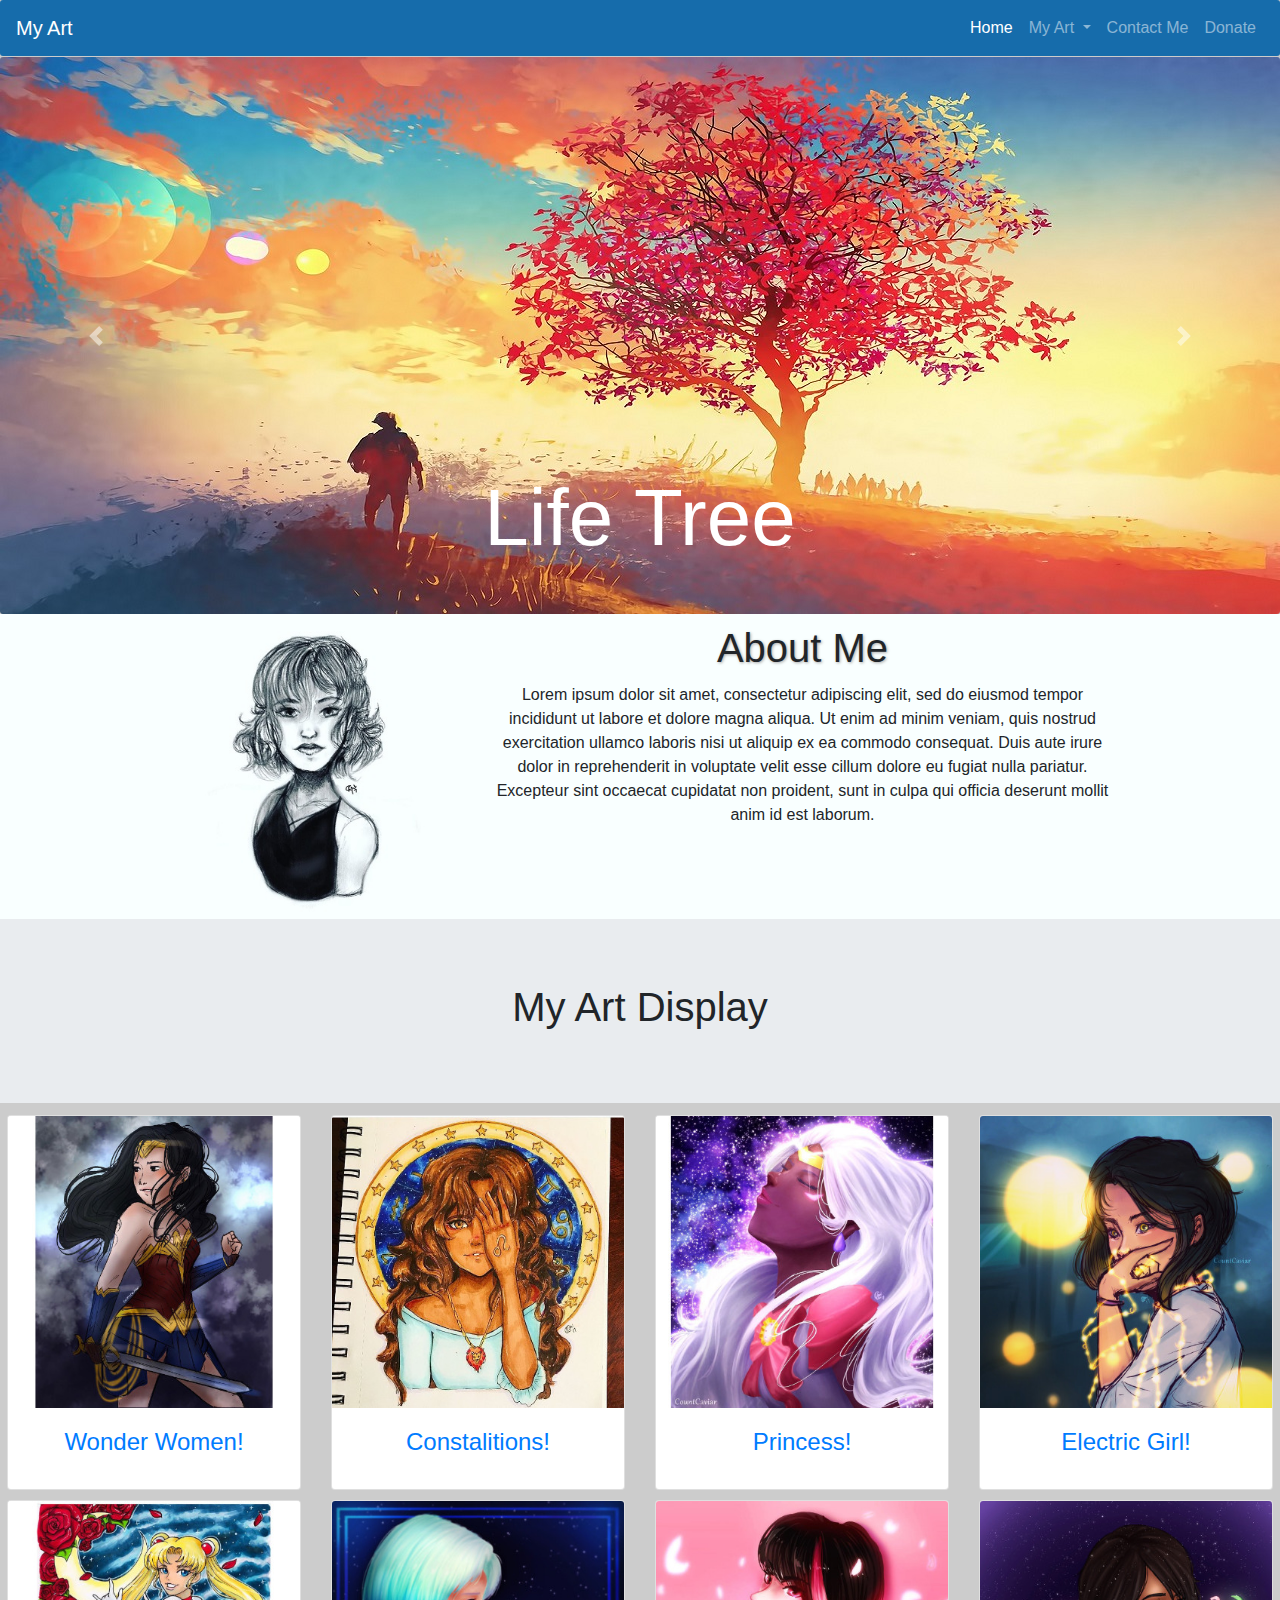
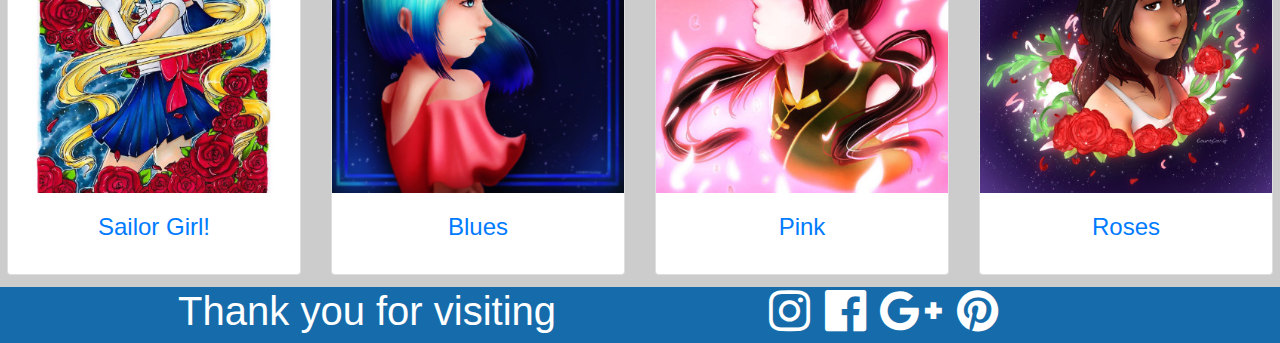
<file: ArtWebSite/index.html>
<!DOCTYPE html>
<html>

<head>
  <meta charset="utf-8">
  <title>ArtLand</title>
  <link rel="stylesheet" href="https://maxcdn.bootstrapcdn.com/font-awesome/4.7.0/css/font-awesome.min.css" />
  <link rel="stylesheet" href="css\BootStrap\bootstrap-grid.min.css" />
  <link rel="stylesheet" href="css\BootStrap\bootstrap.min.css" />
  <link rel="stylesheet" href="css\index.css" />

</head>

<body>

  <div class="container-fluid">
    <!-- ####################  NavBar  ####################  -->

    <nav class="navbar navbar-expand-lg navbar-dark">

      <a class="navbar-brand" href="#">My Art</a>
      <button class="navbar-toggler" type="button" data-toggle="collapse" data-target="#navbarSupportedContent" aria-controls="navbarSupportedContent" aria-expanded="false" aria-label="Toggle navigation">
    <span class="navbar-toggler-icon"></span>
  </button>

      <div class="collapse navbar-collapse" id="navbarSupportedContent">
        <ul class="navbar-nav ml-auto">
          <li class="nav-item active">
            <a class="nav-link" href="#">Home <span class="sr-only">(current)</span></a>
          </li>
          <li class="nav-item dropdown">
            <a class="nav-link dropdown-toggle" href="#" id="navbarDropdown" role="button" data-toggle="dropdown" aria-haspopup="true" aria-expanded="false">
          My Art
        </a>
            <div class="dropdown-menu" aria-labelledby="navbarDropdown">
              <a class="dropdown-item" href="#">Sketches</a>
              <div class="dropdown-divider"></div>
              <a class="dropdown-item" href="#">Animations</a>
              <div class="dropdown-divider"></div>
              <a class="dropdown-item" href="#">Gif</a>
              <div class="dropdown-divider"></div>
              <a class="dropdown-item" href="#">Digital Art</a>
            </div>
          </li>
          <li class="nav-item">
            <a class="nav-link" href="#">Contact Me</a>
          </li>
          <li class="nav-item">
            <a class="nav-link" href="#">Donate</a>
          </li>
        </ul>

      </div>
    </nav>
    <!-- ####################  carousel ####################  -->

    <div id="carouselExampleControls" class="carousel slide" data-ride="carousel">
      <div class="carousel-inner">
        <div class="carousel-item active">
          <img class="img-fluid d-block correction" src="assets\tithi-luadthong-digital-art-new.jpg" alt="First slide">
          <div class="carousel-caption d-none d-md-block">
            <h3 class="corousel-h3">Life Tree</h3>
          </div>
        </div>
        <div class="carousel-item">
          <img class="img-fluid d-block correction" src="assets\Serenity Digital Art_HD.jpg" alt="Second slide">
        </div>
        <div class="carousel-item">
          <img class="img-fluid d-block  correction" src="assets\touch_the_sky___90min_speedpaint_by_byzwa_dher-d873ctd.jpg" alt="Third slide">
        </div>
      </div>
      <a class="carousel-control-prev" href="#carouselExampleControls" role="button" data-slide="prev">
    <span class="carousel-control-prev-icon" aria-hidden="true"></span>
    <span class="sr-only">Previous</span>
  </a>
      <a class="carousel-control-next" href="#carouselExampleControls" role="button" data-slide="next">
    <span class="carousel-control-next-icon" aria-hidden="true"></span>
    <span class="sr-only">Next</span>
  </a>
    </div>

    <!--  ####################  AboutMe  ####################  -->

    <div class="container-flex AboutMe">
      <div class="row">
        <div class="col"></div>
        <div class="col-md-12 col-lg-3 AboutMe-img-cont">
          <img class="img-fluid AboutMe-pic" src="assets/ProfilePic.jpg" />
        </div>
        <div class="col-md-12 col-lg-6">
          <div class="row">
            <div class="col-12">
              <h1 class="AboutMe-h1">About Me</h1>
            </div>
          </div>
          <div class="row AboutMe-text">
            <div class="col-12">
              <p class="AboutMe-P">
                Lorem ipsum dolor sit amet, consectetur adipiscing elit, sed do eiusmod tempor incididunt ut labore et dolore magna aliqua. Ut enim ad minim veniam, quis nostrud exercitation ullamco laboris nisi ut aliquip ex ea commodo consequat. Duis aute irure dolor
                in reprehenderit in voluptate velit esse cillum dolore eu fugiat nulla pariatur. Excepteur sint occaecat cupidatat non proident, sunt in culpa qui officia deserunt mollit anim id est laborum.
              </p>
            </div>
          </div>
        </div>
        <div class="col"></div>
      </div>
    </div>


    <!--  ####################  Skill Display  ####################  -->
    <div class="Display-Container">
      <div class="jumbotron jumbotron-fluid">
        <div class="container">
          <h1 class="display-5">My Art Display</h1>
        </div>
      </div>
      <div class="card-container" id="CardContainer">

      </div>
    </div>

    <!--  #################### footer  ####################  -->

    <div class="foot">
      <div class="row">
        <div class="col-lg-7">
          <h1 class="Thankyounote">Thank you for visiting </h1>
        </div>
        <div class="col-lg-5 SocialMedia">
          <a href="#" class="SMediaCont"><i class="fa fa-instagram fa-3x" aria-hidden="true"></i></a>
          <a href="#" class="SMediaCont"><i class="fa fa-facebook-official fa-3x" aria-hidden="true"></i></a>
          <a href="#" class="SMediaCont"><i class="fa fa-google-plus fa-3x" aria-hidden="true"></i></a>
          <a href="#" class="SMediaCont"><i class="fa fa-pinterest fa-3x" aria-hidden="true"></i></a>
        </div>
      </div>
    </div>
  </div>









  </div>

  <script src="https://code.jquery.com/jquery-3.2.1.slim.min.js" integrity="sha384-KJ3o2DKtIkvYIK3UENzmM7KCkRr/rE9/Qpg6aAZGJwFDMVNA/GpGFF93hXpG5KkN" crossorigin="anonymous"></script>
  <script src="https://cdnjs.cloudflare.com/ajax/libs/popper.js/1.12.3/umd/popper.min.js" integrity="sha384-vFJXuSJphROIrBnz7yo7oB41mKfc8JzQZiCq4NCceLEaO4IHwicKwpJf9c9IpFgh" crossorigin="anonymous"></script>
  <script src="https://maxcdn.bootstrapcdn.com/bootstrap/4.0.0-beta.2/js/bootstrap.min.js" integrity="sha384-alpBpkh1PFOepccYVYDB4do5UnbKysX5WZXm3XxPqe5iKTfUKjNkCk9SaVuEZflJ" crossorigin="anonymous"></script>

  <script type="text/javascript" src="javaScript\index.js"></script>
  <script>
    OnStart();
  </script>



</body>

</html>
</file>
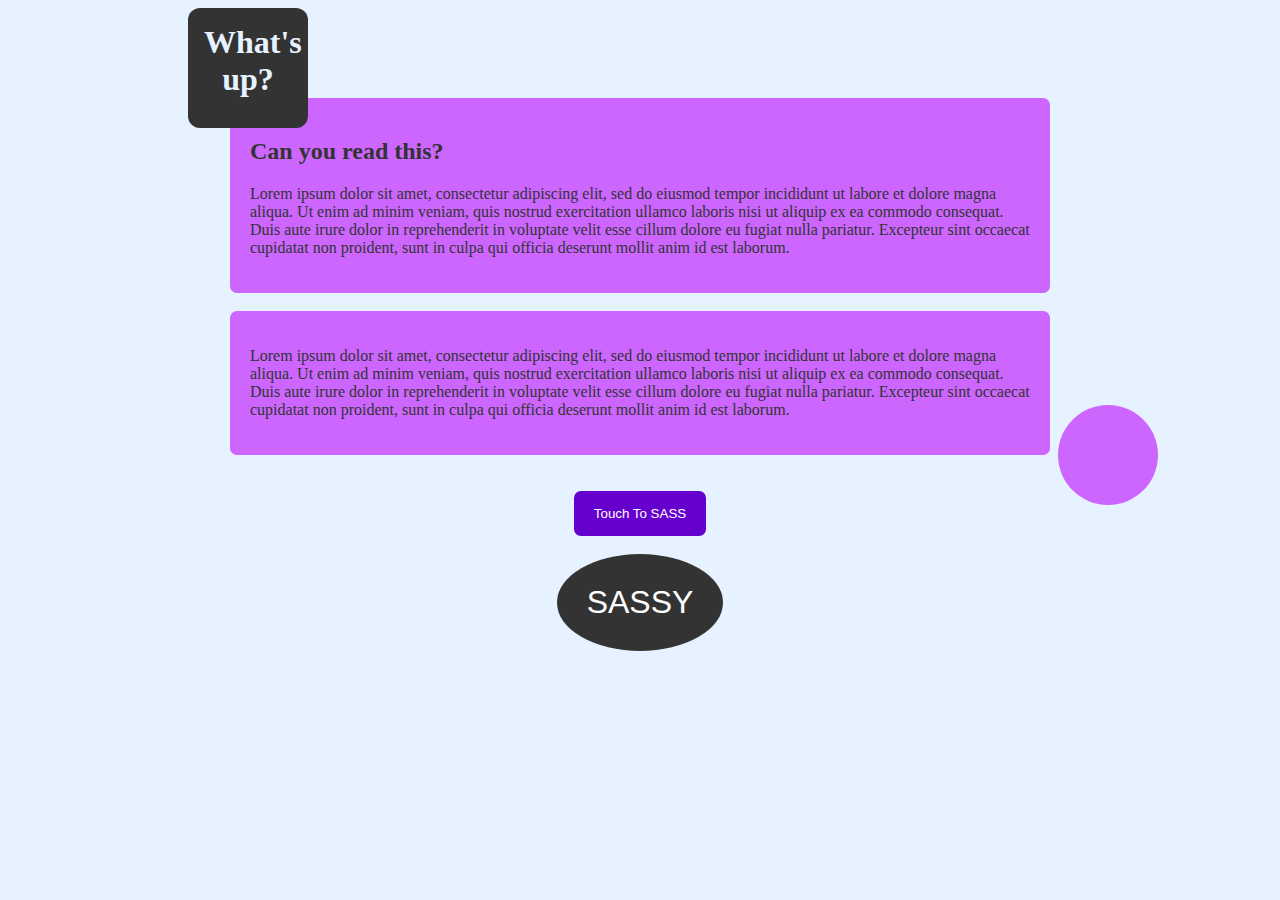
<file: prack/index.html>
<html>
  <head>
    <meta charset="utf-8">
    <title>So Cool</title>
    <link rel="stylesheet" href="index.css"  />
  </head>
  <body>
    <div class="thumb1">
      <h1>What's up?</h1>
    </div>
    <section>
      <h2>Can you read this?</h2>
      <p>Lorem ipsum dolor sit amet, consectetur adipiscing elit, sed do eiusmod tempor incididunt ut labore et dolore magna aliqua. Ut enim ad minim veniam, quis nostrud exercitation ullamco laboris nisi ut aliquip ex ea commodo consequat. Duis aute irure dolor in reprehenderit in voluptate velit esse cillum dolore eu fugiat nulla pariatur. Excepteur sint occaecat cupidatat non proident, sunt in culpa qui officia deserunt mollit anim id est laborum.</p>
    </section>
    <br />
    <section>
      <p>Lorem ipsum dolor sit amet, consectetur adipiscing elit, sed do eiusmod tempor incididunt ut labore et dolore magna aliqua. Ut enim ad minim veniam, quis nostrud exercitation ullamco laboris nisi ut aliquip ex ea commodo consequat. Duis aute irure dolor in reprehenderit in voluptate velit esse cillum dolore eu fugiat nulla pariatur. Excepteur sint occaecat cupidatat non proident, sunt in culpa qui officia deserunt mollit anim id est laborum.</p>
    </section>
    <div class="thumb2"></div>
    <br />
    <br />
      <button class="btn-1">Touch To SASS</button>
      <br />
      <button class="btn-2">SASSY</button>
  </body>
</html>
</file>
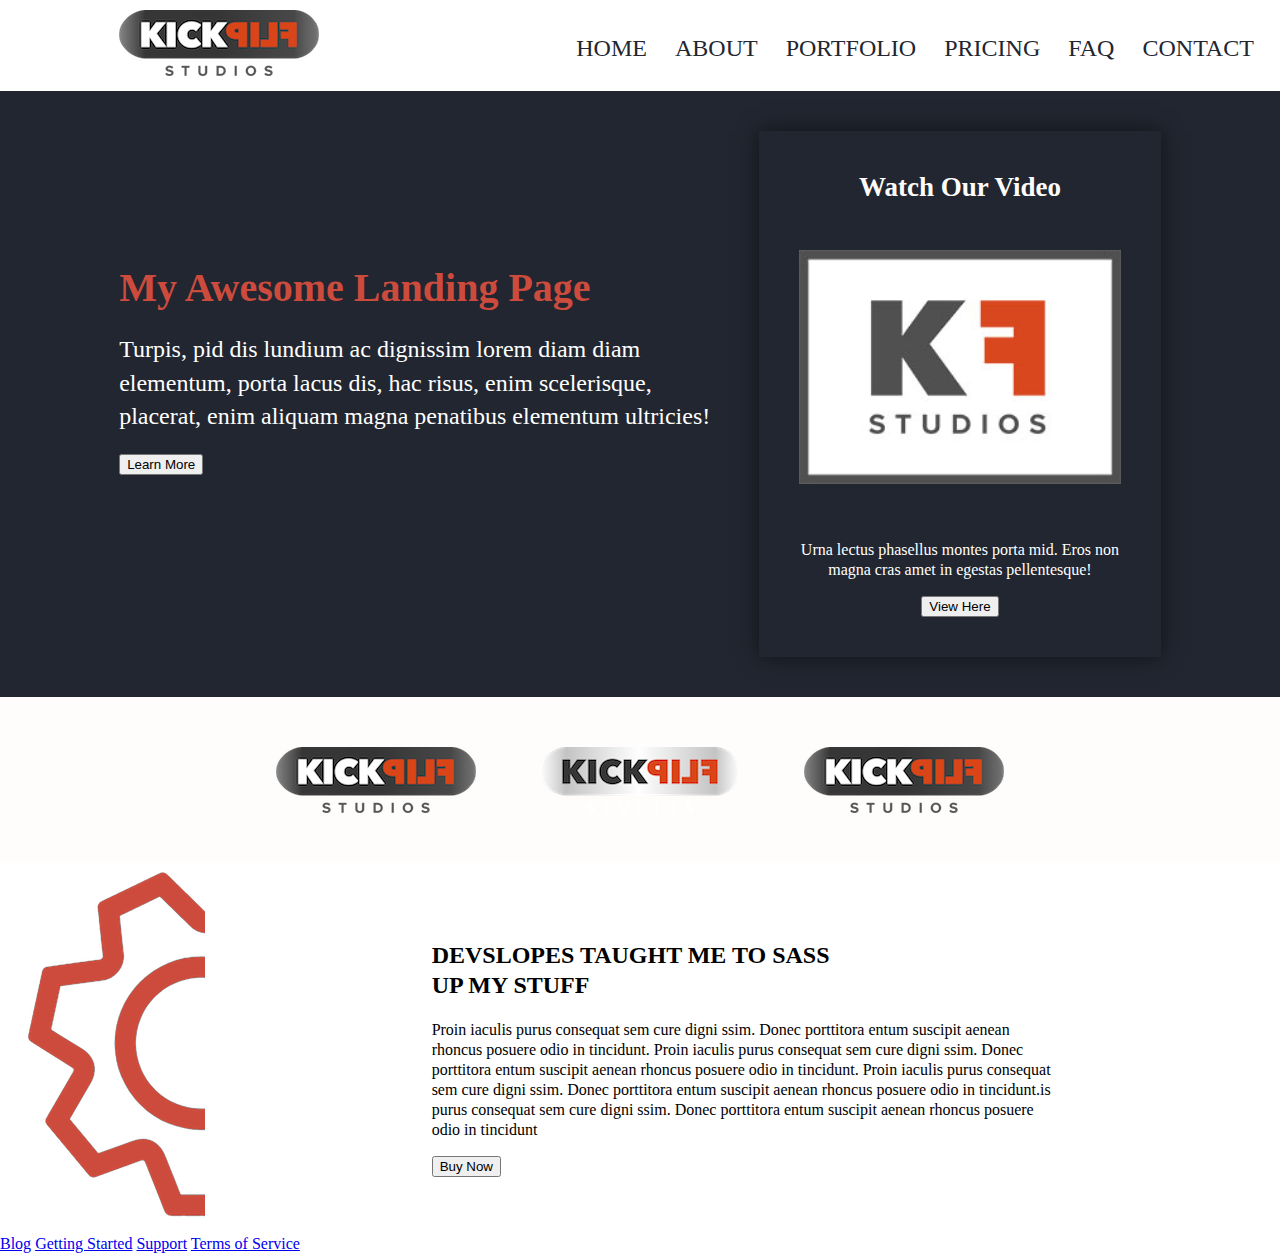
<file: practice3/index.html>
<!DOCTYPE html>
<html>

<head>
  <meta charset="utf-8">
  <title>My Landing Page</title>
  <link href="sass/css/app.css" rel="stylesheet" />
</head>

<body>
  <header class="nav-header">
    <nav class="container">
      <div class="row">
        <div class="col-1"></div>
        <div class="col-2">
          <img class="logo" src="./assets/KFS-DRK.png" alt="placeholder">
        </div>
        <div class="col-9">
          <div class="nav-menu">
            <ul class="nav-menu-list">
              <li class="nav-item">
                 <a class="nav-a" href="">Home</a>
              </li>
              <li class="nav-item">
                 <a class="nav-a" href="">About</a>
              </li>
              <li class="nav-item">
                 <a class="nav-a" href="">Portfolio</a>
              </li>
              <li class="nav-item">
                 <a class="nav-a" href="">Pricing</a>
              </li>
              <li class="nav-item">
                 <a class="nav-a" href="">FAQ</a>
              </li>
              <li class="nav-item">
                 <a class="nav-a" href="">Contact</a>
              </li>
            </ul>
          </div>
        </div>
      </div>
    </nav>
  </header>
  <section class="banner-container">
    <div class="container">
        <div class="row">
          <div class="col-1"></div>
          <div class="col-6">
            <h1 class="home-title">My Awesome Landing Page</h1>
            <p class="b-text">Turpis, pid dis lundium ac dignissim lorem diam diam elementum, porta lacus dis, hac risus, enim scelerisque, placerat, enim aliquam magna penatibus elementum ultricies!</p>
            <button class="btn btn-dark" type="button" name="button">Learn More</button>
          </div>
          <div class="col-4">
            <div class="b-card">
              <div class="b-title">
                Watch Our Video
              </div>
              <div class="b-video">
                <img class="b-video-img" src="./assets/KFSmd.jpg" alt="" />
              </div>
              <p class="card-text">
                Urna lectus phasellus montes porta mid. Eros non magna cras amet in egestas pellentesque!
              </p>
              <div class="card-btn">
                <button class="btn btn-primary buy-btn-lg" type="button" name="button">View Here</button>
              </div>
            </div>
          </div>
          <div class="col-1"></div>
        </div>
    </div>
  </section>
  <section class="splitter-container">
    <div class="container">
      <div class="row">
        <div class="col-1"></div>
        <div class="col-10">
          <div class="img-list">
              <img class="img-item" src="./assets/KFS-DRK.png" alt="">
              <img class="img-item" src="./assets/KFS-LT.png" alt="">
              <img class="img-item" src="./assets/KFS-DRK.png" alt="">
          </div>
        </div>
      </div>
    </div>
  </section>
  <section class="about-container">
    <div class="container">
      <div class="row">
        <div class="col-4 img-cont">
          <img class="gear-img" src="./assets/gear.png" alt="">
        </div>
        <div class="col-6">
          <div class="about-content">
            <h2 class="about-title">DEVSLOPES TAUGHT ME TO SASS
              <br />
              UP MY STUFF</h2>
              <p class="about-text">Proin iaculis purus consequat sem cure digni ssim. Donec porttitora entum suscipit aenean rhoncus posuere odio in tincidunt. Proin iaculis purus consequat sem cure digni ssim. Donec porttitora entum suscipit aenean rhoncus posuere odio in tincidunt. Proin iaculis purus consequat sem cure digni ssim. Donec porttitora entum suscipit aenean rhoncus posuere odio in tincidunt.is purus consequat sem cure digni ssim. Donec porttitora entum suscipit aenean rhoncus posuere odio in tincidunt</p>
              <button class="btn btn-third buy-btn-md"type="button" name="button">Buy Now</button>
          </div>
        </div>
      </div>
    </div>
  </section>
  <footer id="page-footer" class="lego-footer">
    <div class="footer-container">
      <div class="footer-wrapper">
        <a class="footer-link" href="#">Blog</a>
        <a class="footer-link" href="#">Getting Started</a>
        <a class="footer-link" href="#">Support</a>
        <a class="footer-link" href="#">Terms of Service</a>
      </div>
    </div>

  </footer>

</body>

</html>
</file>
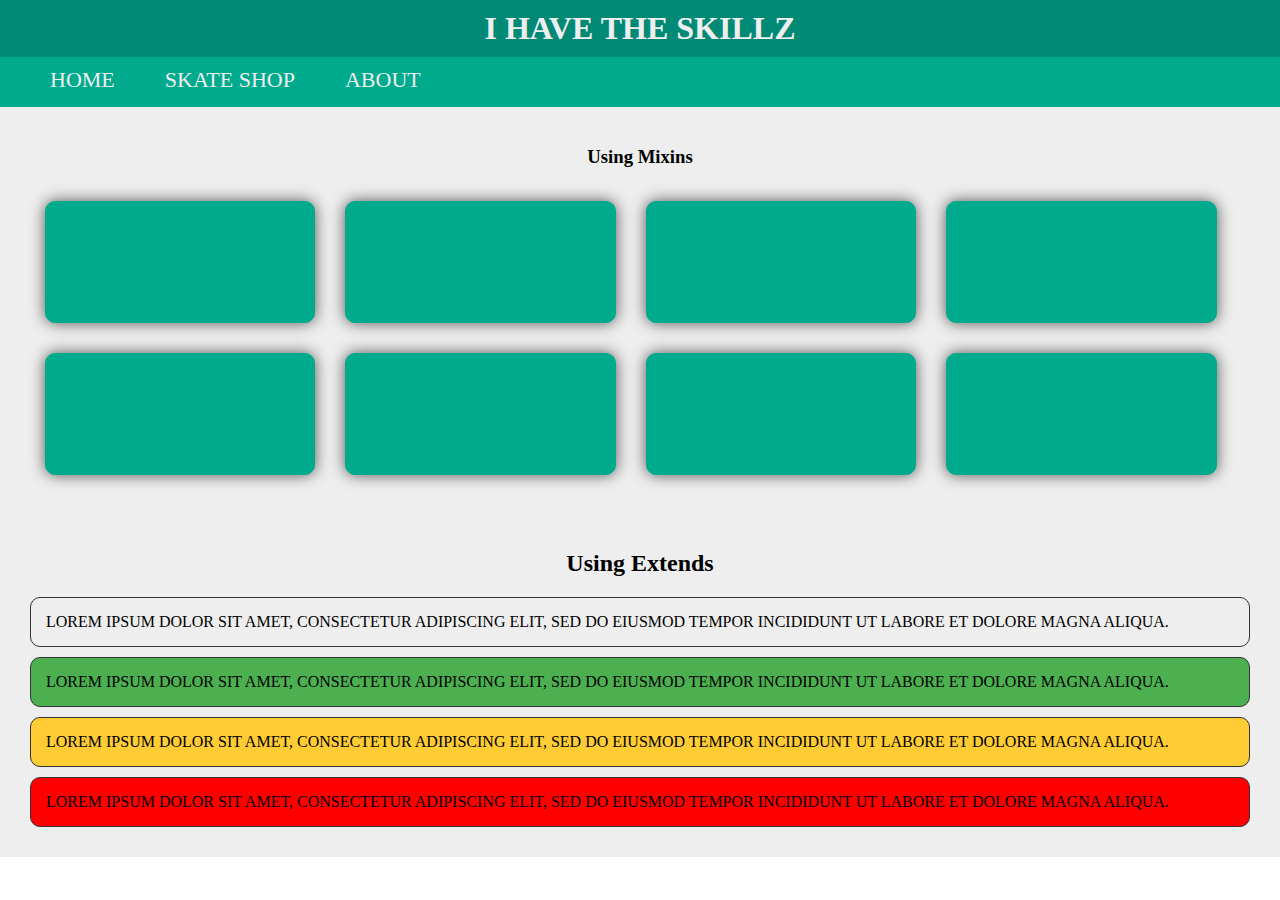
<file: practise2/index.html>
<!DOCTYPE html>
<html>

<head>
  <meta charset="utf-8">
  <title>Them Skillzz</title>
  <link rel="stylesheet" href="SASS\app.nested.css" charset="utf-8">
</head>

<body>
  <div id="header">
    <h1>I HAVE THE SKILLZ</h1>
  </div>
  <div id="main-nav">
    <ul>
      <li><a href="">HOME</a></li>
      <li><a href="">SKATE SHOP</a></li>
      <li><a href="">ABOUT</a></li>
    </ul>
  </div>
  <div id="main-content">
    <h3>Using Mixins</h2>
      <div class="pro-img"></div>
      <div class="pro-img"></div>
      <div class="pro-img"></div>
      <div class="pro-img"></div>
      <div class="pro-img"></div>
      <div class="pro-img"></div>
      <div class="pro-img"></div>
      <div class="pro-img"></div>
  </div>
  <div id="main-content">
    <h2>Using Extends</h2>
    <div class="alert">Lorem ipsum dolor sit amet, consectetur adipiscing elit, sed do eiusmod tempor incididunt ut labore et dolore magna aliqua.</div>
    <div class="success">Lorem ipsum dolor sit amet, consectetur adipiscing elit, sed do eiusmod tempor incididunt ut labore et dolore magna aliqua.</div>
    <div class="warning">Lorem ipsum dolor sit amet, consectetur adipiscing elit, sed do eiusmod tempor incididunt ut labore et dolore magna aliqua.</div>
    <div class="oh-dang">Lorem ipsum dolor sit amet, consectetur adipiscing elit, sed do eiusmod tempor incididunt ut labore et dolore magna aliqua.</div>
  </div>
</body>

</html>
</file>
<file: prack/index.css>
body {
  background-color: #e6f2ff; }

h1 {
  text-align: center;
  padding: 1rem; }

section {
  background-color: #cc66ff;
  width: 780px;
  padding: 20px;
  color: #333;
  margin: auto;
  border-radius: 7px;
  position: relative;
  z-index: -2; }

.thumb1 {
  height: 120px;
  width: 120px;
  border-radius: 10%;
  background-color: #333;
  color: #e6f2ff;
  margin: 0 180px -30px; }

.thumb2 {
  height: 100px;
  width: 100px;
  border-radius: 50%;
  background-color: #cc66ff;
  color: #cc66ff;
  margin: -50px 1050px; }

.btn-1 {
  padding: 15px 20px;
  border-radius: 7px;
  background-color: #6600cc;
  color: #fff;
  border-width: 0;
  border-style: none;
  cursor: pointer;
  display: block;
  margin: auto; }
  .btn-1:hover {
    background-color: #9933ff; }

.btn-2 {
  padding: 30px;
  border-radius: 50%;
  background-color: #333;
  color: white;
  border-width: 0;
  border-style: none;
  cursor: pointer;
  display: block;
  margin: auto;
  font-size: 2rem; }
  .btn-2:hover {
    background-color: #9933ff; }
  .btn-2:hover {
    background-color: #1a0033; }

/*# sourceMappingURL=index.css.map */
</file>
<file: practice3/sass/css/app.css>
.center-block, .b-video-img {
  display: block;
  margin-left: auto;
  margin-right: auto; }

body {
  font-family: "Roboto Slab", serif;
  font-size: 1rem;
  line-height: 1.25;
  margin: 0;
  padding: 0; }

.row {
  display: flex;
  width: 100%;
  flex-wrap: wrap;
  align-items: center; }

.row::after {
  display: table;
  clear: both; }

.col-1 {
  width: 8.33%; }

.col-2 {
  width: 16.66%; }

.col-3 {
  width: 25%; }

.col-4 {
  width: 33.33%; }

.col-5 {
  width: 41.66%; }

.col-6 {
  width: 50%; }

.col-7 {
  width: 58.33%; }

.col-8 {
  width: 66.66%; }

.col-9 {
  width: 75%; }

.col-10 {
  width: 83.33%; }

.col-11 {
  width: 91.66%; }

.col-12 {
  width: 100%; }

* {
  box-sizing: border-box; }

.container {
  padding-left: 15px;
  padding-right: 15px;
  margin-left: auto;
  margin-right: auto;
  display: block; }

.banner-container {
  padding: 40px 0;
  background-color: #212630;
  color: #fff; }

.splitter-container {
  padding: 50px 0 50px;
  background-color: #fffcfc;
  text-align: center; }

.home-title {
  font-size: 40px;
  font-weight: 700;
  margin: -50px 0 20px;
  color: #CD4B3D; }

.b-text {
  font-size: 1.5rem;
  margin: 0 0 20px;
  color: #fff;
  font-family: "Roboto Slab", serif;
  padding-right: 30px;
  line-height: 1.4; }

.b-card {
  padding: 40px;
  text-align: center;
  color: #fff;
  background-color: #212630;
  box-shadow: 0 0 20px rgba(0, 0, 0, 0.5);
  margin-left: 15px; }
  .b-card .b-title {
    font-size: 27px;
    font-weight: 700;
    color: #fffcfc;
    margin: 0 0 15px; }
    .b-card .b-title .b-video {
      margin: 0 auto 15px; }

.nav-header {
  padding: 0 0 10px;
  background-color: #fff; }
  .nav-header .container {
    padding: 10px 15px 0;
    margin-right: auto;
    margin-left: auto; }

.nav-menu {
  float: right;
  margin: 5px 0 0; }
  .nav-menu .nav-menu-list {
    font-size: 1.5rem;
    margin: 0;
    padding: 0;
    list-style: none; }
    .nav-menu .nav-menu-list .nav-item {
      display: inline-block;
      margin: 0;
      vertical-align: top; }
      .nav-menu .nav-menu-list .nav-item .nav-a {
        display: block;
        padding: 5px 10px;
        text-decoration: none;
        color: #212630;
        border: 1px solid transparent;
        text-transform: uppercase; }
        .nav-menu .nav-menu-list .nav-item .nav-a:hover {
          color: red; }

.b-video-img {
  width: 100%;
  padding: 30px 0 40px; }

.img-item {
  display: inline-block;
  margin: 0 30px 40px;
  vertical-align: middle; }

.img-list {
  margin: 0 -20px -40px;
  padding: 0; }

/*# sourceMappingURL=app.css.map */
</file>
